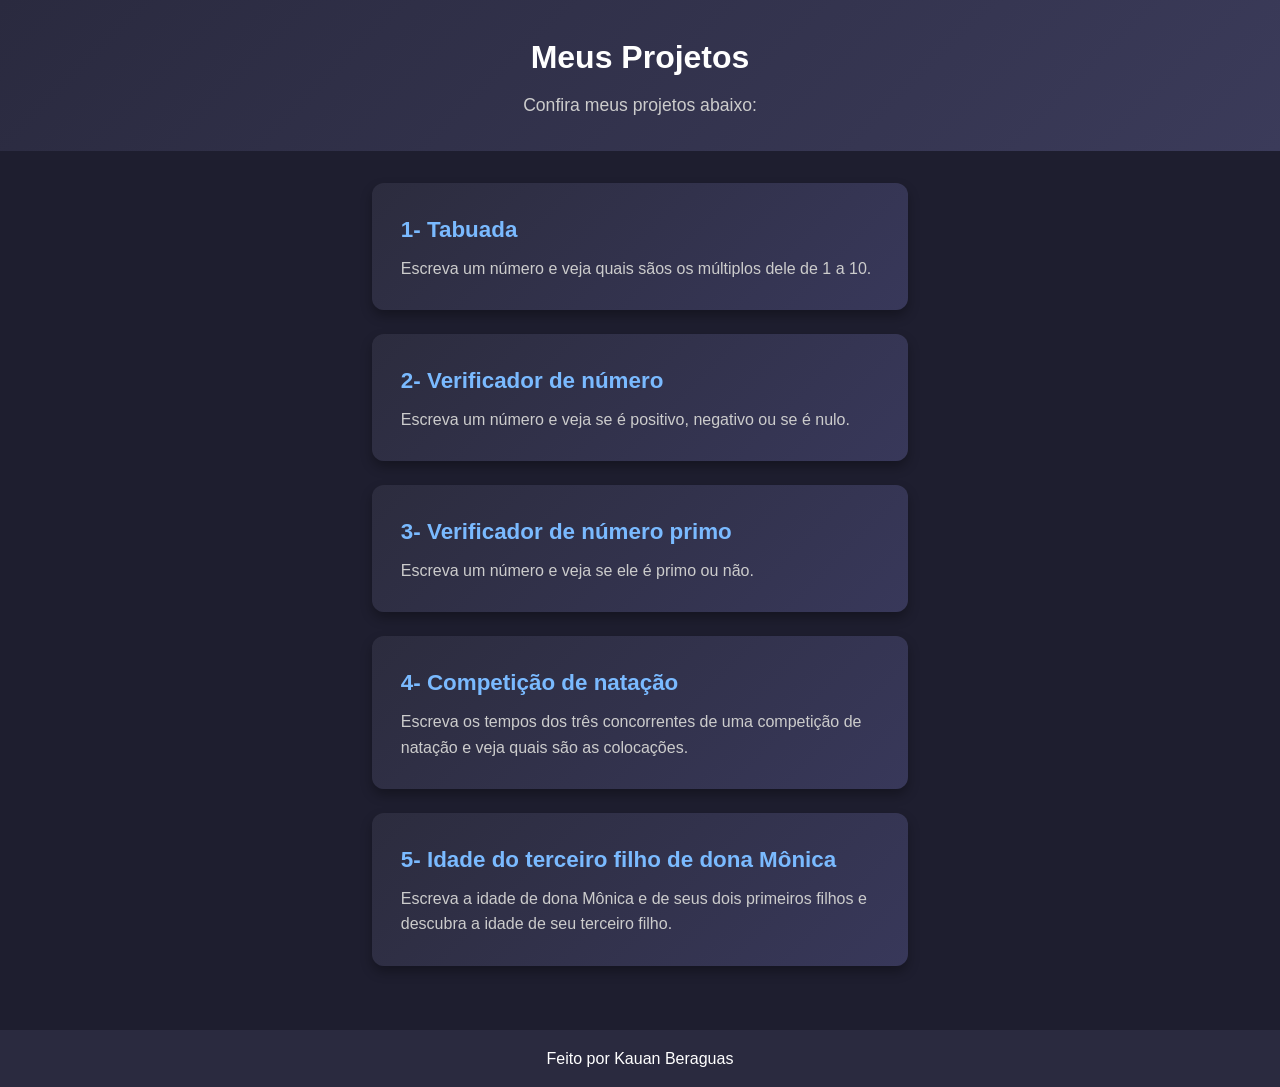
<file: index.html>
<!DOCTYPE html>
<html lang="pt-BR">
<head>
  <meta charset="UTF-8">
  <meta name="viewport" content="width=device-width, initial-scale=1.0">
  <title>Meus projetos da lista de exercícios</title>
  <link rel="stylesheet" href="style.css">
</head>
<body>
  <header>
    <h1>Meus Projetos</h1>
    <p>Confira meus projetos abaixo:</p>
  </header>

  <main>
    <div class="projects-caixa">
      <a class="project-card" href="tabuada/index.html" target="_blank">
        <h2>1- Tabuada</h2>
        <p>Escreva um número e veja quais sãos os múltiplos dele de 1 a 10.</p>
      </a>
      <a class="project-card" href="verificadorDeNumero/index.html" target="_blank">
        <h2>2- Verificador de número</h2>
        <p>Escreva um número e veja se é positivo, negativo ou se é nulo.</p>
      </a>
      <a class="project-card" href="verificadorDePrimo/index.html" target="_blank">
        <h2>3- Verificador de número primo</h2>
        <p>Escreva um número e veja se ele é primo ou não.</p>
      </a>
      <a class="project-card" href="natacao/index.html" target="_blank">
        <h2>4- Competição de natação</h2>
        <p>Escreva os tempos dos três concorrentes de uma competição de natação e veja quais são as colocações.</p>
      </a>
      <a class="project-card" href="idade/index.html" target="_blank">
        <h2>5- Idade do terceiro filho de dona Mônica</h2>
        <p>Escreva a idade de dona Mônica e de seus dois primeiros filhos e descubra a idade de seu terceiro filho.</p>
      </a>
    </div>
  </main>

  <footer>
    <p>Feito por Kauan Beraguas</p>
  </footer>
</body>
</html>
</file>
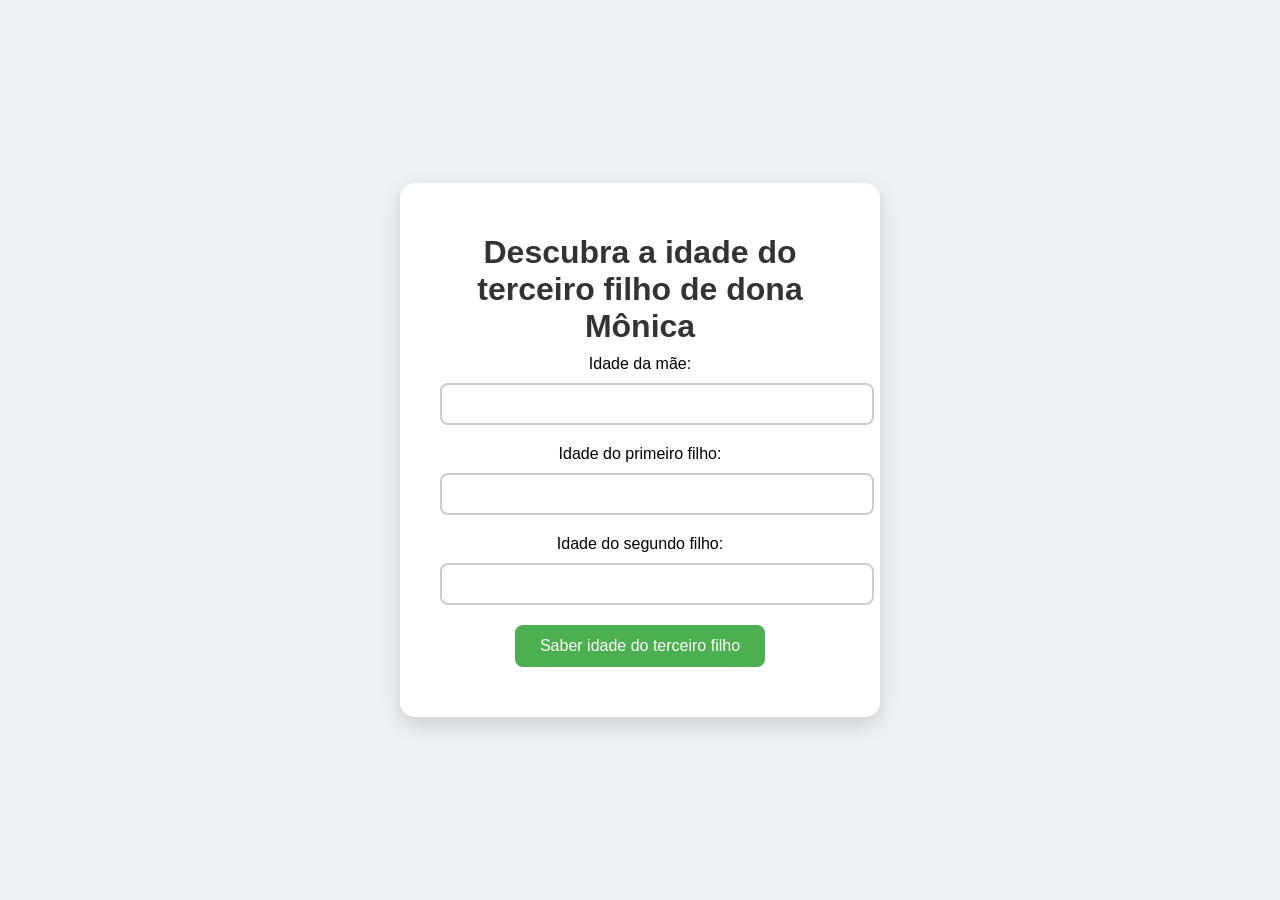
<file: idade/index.html>
<!DOCTYPE html>
<html lang="pt-BR">

<head>
    <meta charset="UTF-8">
    <meta name="viewport" content="width=device-width, initial-scale=1.0">
    <title>Dona Mônica</title>
    <link rel="stylesheet" href="style.css">
</head>

<body>
    <div class="caixa">
        <h1>Descubra a idade do terceiro filho de dona Mônica</h1>
        <label for="idadeMae">Idade da mãe:</label>
        <input type="number" id="idadeMae">
        <label for="idadeFilho1">Idade do primeiro filho:</label>
        <input type="number" id="idadeFilho1">
        <label for="idadeFilho2">Idade do segundo filho:</label>
        <input type="number" id="idadeFilho2">
        <button id="calcular">Saber idade do terceiro filho</button>
        <p id="resultado"></p>
    </div>
    <script src="script.js"></script>
</body>

</html>
</file>
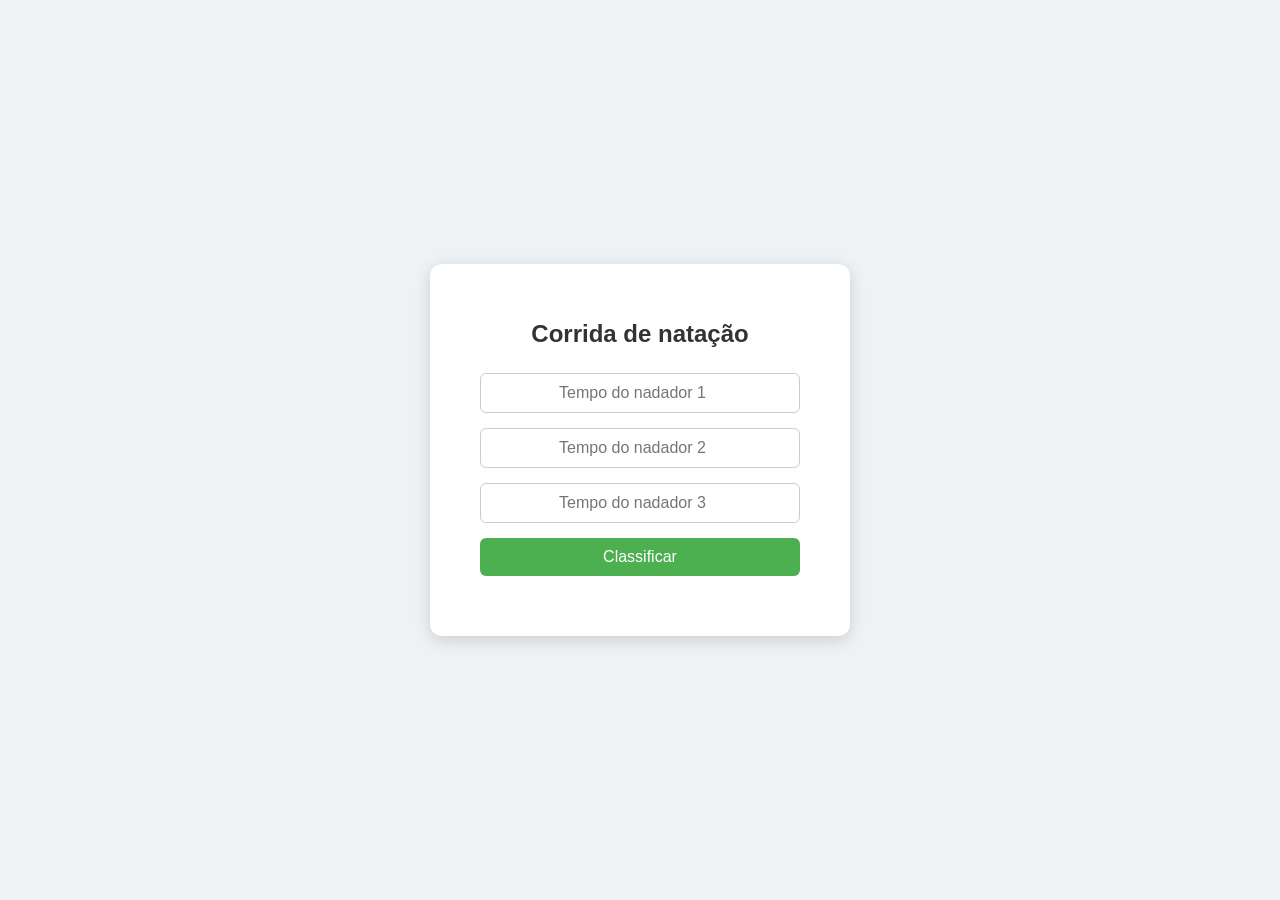
<file: natacao/index.html>
<!DOCTYPE html>
<html lang="pt-br">

<head>
    <meta charset="UTF-8">
    <title>Classificação de natação</title>
    <link rel="stylesheet" href="style.css">
</head>

<body>
    <div class="caixa">
        <h1>Corrida de natação</h1>
        <div class="formulario">
            <input type="number" id="tempo1" placeholder="Tempo do nadador 1">
            <input type="number" id="tempo2" placeholder="Tempo do nadador 2">
            <input type="number" id="tempo3" placeholder="Tempo do nadador 3">
            <button onclick="classificar()">Classificar</button>
        </div>
        <p id="resultado"></p>
    </div>
    <script src="script.js"></script>
</body>

</html>
</file>
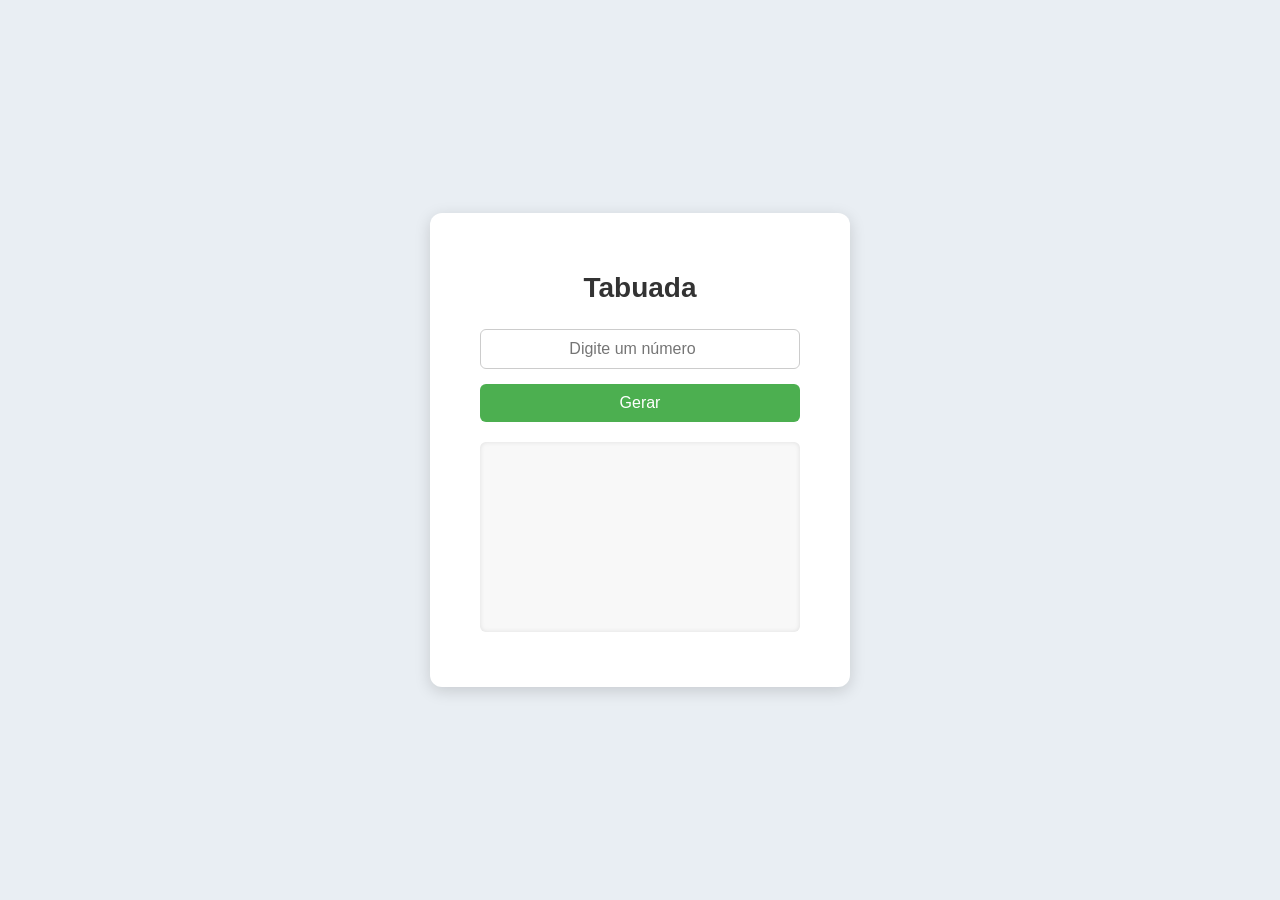
<file: tabuada/index.html>
<!DOCTYPE html>
<html lang="pt-br">

<head>
    <meta charset="UTF-8">
    <title>Tabuada Simples</title>
    <link rel="stylesheet" href="style.css">
</head>

<body>
    <div class="caixa">
        <h1>Tabuada</h1>
        <div class="formulario">
            <input type="number" id="numero" placeholder="Digite um número">
            <button onclick="mostrarTabuada()">Gerar</button>
        </div>
        <pre id="resultado"></pre>
    </div>
    <script src="script.js"></script>
</body>

</html>
</file>
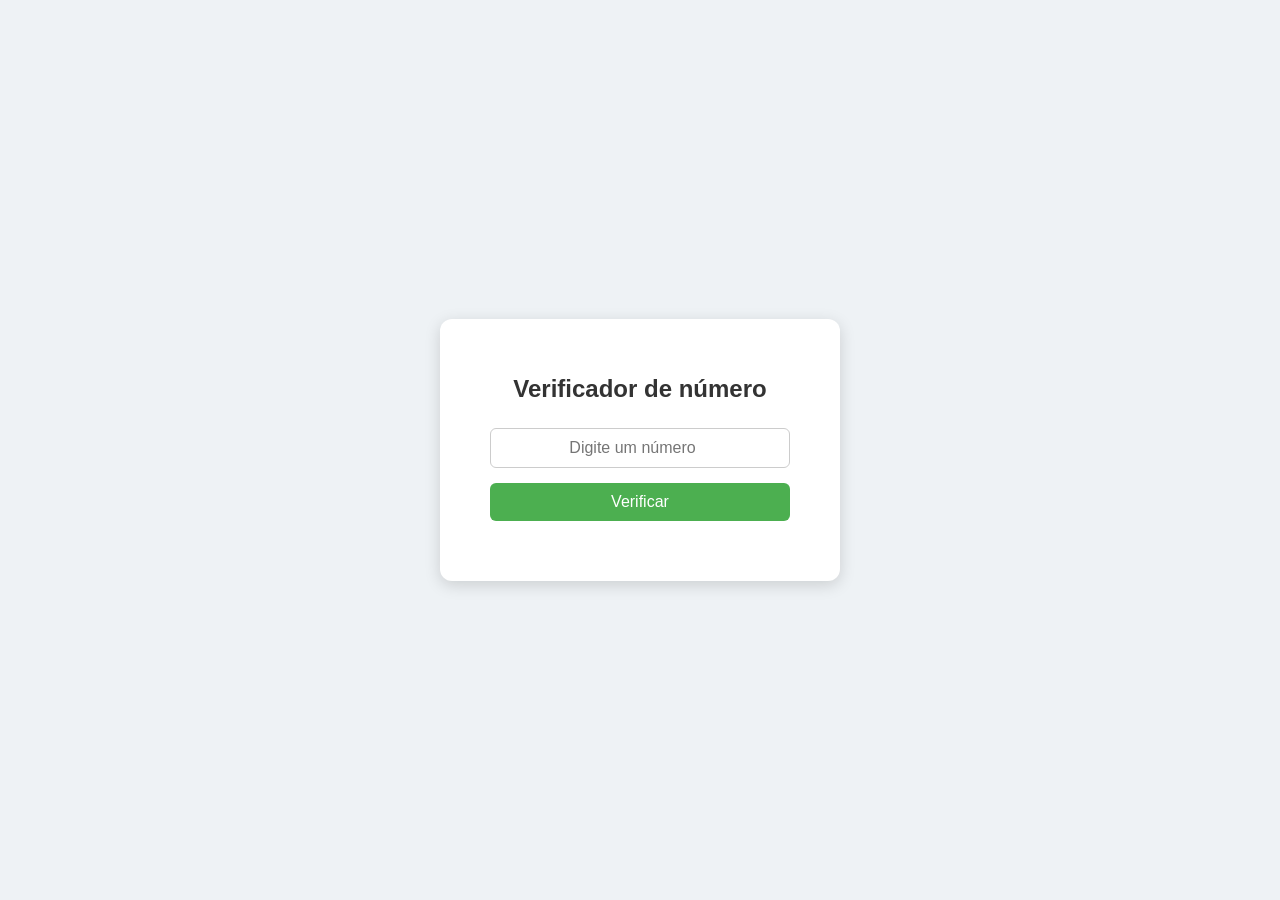
<file: verificadorDeNumero/index.html>
<!DOCTYPE html>
<html lang="pt-br">

<head>
  <meta charset="UTF-8">
  <title>Verificador de número</title>
  <link rel="stylesheet" href="style.css">
</head>

<body>
  <div class="caixa">
    <h1>Verificador de número</h1>
    <div class="formulario">
      <input type="number" id="numero" placeholder="Digite um número">
      <button onclick="verificarNumero()">Verificar</button>
    </div>
    <p id="resultado"></p>
  </div>
  <script src="script.js"></script>
</body>

</html>
</file>
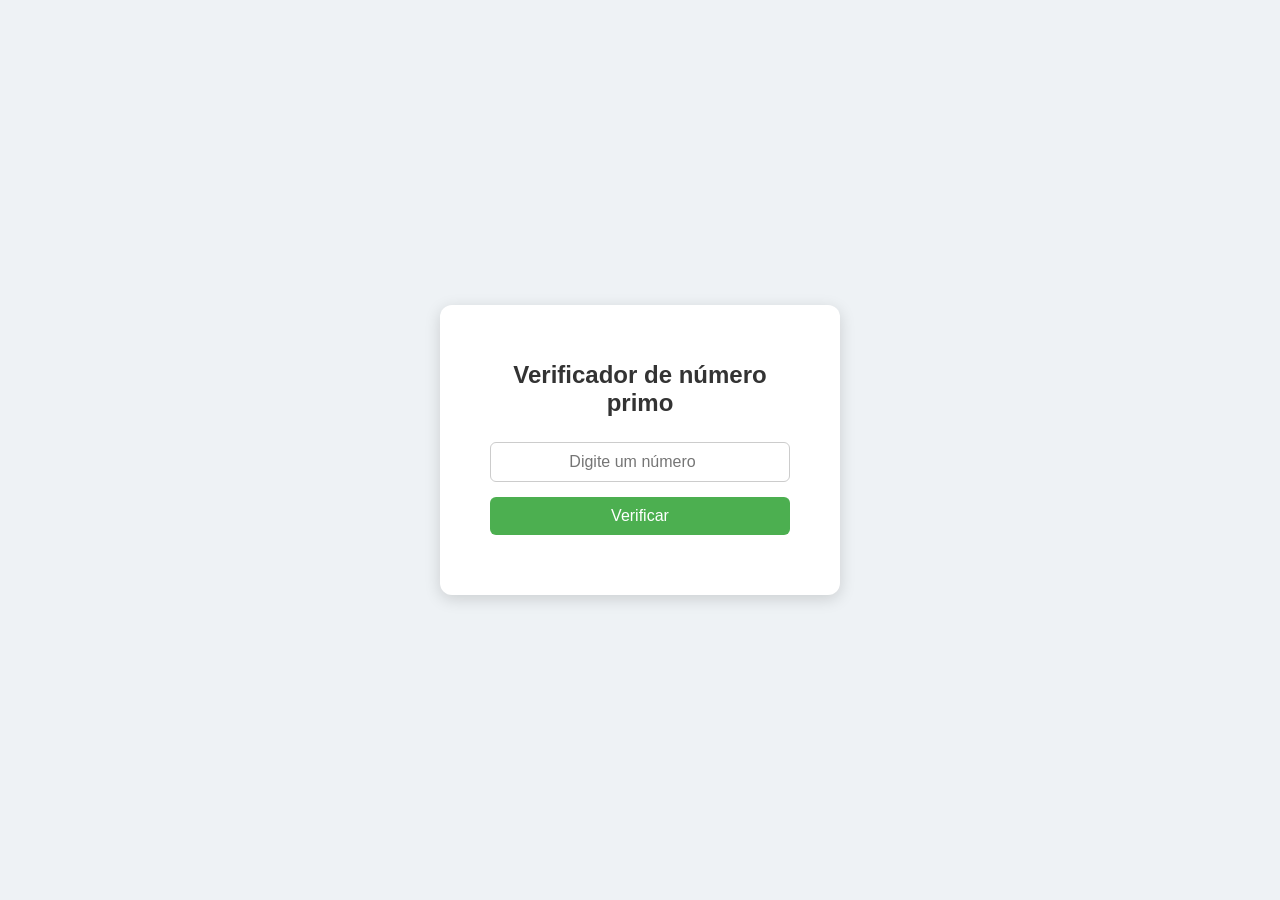
<file: verificadorDePrimo/index.html>
<!DOCTYPE html>
<html lang="pt-br">

<head>
    <meta charset="UTF-8">
    <title>Verificador de número primo</title>
    <link rel="stylesheet" href="style.css">
</head>

<body>
    <div class="caixa">
        <h1>Verificador de número primo</h1>
        <div class="formulario">
            <input type="number" id="numero" placeholder="Digite um número">
            <button onclick="verificarPrimo()">Verificar</button>
        </div>
        <p id="resultado"></p>
    </div>
    <script src="script.js"></script>
</body>

</html>
</file>
<file: style.css>
/* Reset básico */
* {
  margin: 0;
  padding: 0;
  box-sizing: border-box;
}

body {
  font-family: 'Segoe UI', Tahoma, Geneva, Verdana, sans-serif;
  background: #1e1e2f; /* fundo escuro */
  color: #eee;
  line-height: 1.6;
}

header {
  text-align: center;
  padding: 2rem 1rem;
  background: linear-gradient(135deg, #2a2a3f, #3b3b5a); /* gradiente escuro */
  color: #fff;
}

header h1 {
  margin-bottom: 0.5rem;
}

header p {
  font-size: 1.1rem;
  color: #ccc;
}

.projects-caixa {
  display: flex;
  flex-direction: column;
  gap: 1.5rem;
  padding: 2rem;
  max-width: 600px;
  margin: 0 auto;
}

.project-card {
  background: linear-gradient(135deg, #2c2c3e, #38385a); /* gradiente escuro dos cards */
  padding: 1.8rem;
  border-radius: 12px;
  text-decoration: none;
  color: #eee;
  box-shadow: 0 6px 12px rgba(0,0,0,0.3);
  transition: transform 0.2s, box-shadow 0.2s;
}

.project-card:hover {
  transform: translateY(-5px);
  box-shadow: 0 12px 18px rgba(0,0,0,0.6);
}

.project-card h2 {
  margin-bottom: 0.5rem;
  color: #7abaff; /* azul suave para destaque */
  font-size: 1.4rem;
}

.project-card p {
  font-size: 1rem;
  color: #ccc; /* texto secundário suave */
}

footer {
  text-align: center;
  padding: 1rem;
  background: #2a2a3f;
  color: #fff;
  margin-top: 2rem;
}
</file>
<file: idade/style.css>
body {
    font-family: 'Segoe UI', Tahoma, Geneva, Verdana, sans-serif;
    background:  #eef2f5;
    display: flex;
    justify-content: center;
    align-items: center;
    height: 100vh;
    margin: 0;
}

.caixa {
    background-color: #fff;
    padding: 30px 40px;
    border-radius: 15px;
    box-shadow: 0 8px 20px rgba(0, 0, 0, 0.15);
    max-width: 400px;
    width: 90%;
    text-align: center;
}

h1 {
    color: #333;
    margin-bottom: 10px;
}

p {
    color: #333;
    margin-bottom: 20px;
    line-height: 1.4;
}

input {
    display: block;
    margin: 10px auto 20px auto;
    padding: 10px 15px;
    width: 100%;
    border: 2px solid #ccc;
    border-radius: 8px;
    font-size: 16px;
    transition: border-color 0.3s;
}

button {
    padding: 12px 25px;
    cursor: pointer;
    background-color: #4CAF50;
    color: white;
    border: none;
    border-radius: 8px;
    font-size: 16px;
    transition: background-color 0.3s, transform 0.2s;
}

button:hover {
    background-color: #45a049;
    transform: translateY(-2px);
}

#resultado {
    margin-top: 20px;
    font-weight: bold;
    font-size: 18px;
}
</file>
<file: natacao/style.css>
body {
    font-family: Arial, sans-serif;
    background-color: #eef2f5;
    display: flex;
    justify-content: center;
    align-items: center;
    height: 100vh;
    margin: 0;
}

.caixa {
    background-color: #fff;
    padding: 40px 50px;
    border-radius: 12px;
    box-shadow: 0 4px 16px rgba(0, 0, 0, 0.15);
    text-align: center;
    width: 320px;
}

h1 {
    margin-bottom: 25px;
    font-size: 24px;
    color: #333;
}

.formulario {
    display: flex;
    flex-direction: column;
    gap: 15px;
    margin-bottom: 20px;
}

input {
    padding: 10px;
    font-size: 16px;
    border: 1px solid #ccc;
    border-radius: 6px;
    text-align: center;
}

button {
    padding: 10px;
    font-size: 16px;
    background-color: #4CAF50;
    color: white;
    border: none;
    border-radius: 6px;
    cursor: pointer;
    transition: background-color 0.2s;
}

button:hover {
    background-color: #45a049;
}

#resultado {
    font-weight: bold;
    font-size: 18px;
    color: #333;
    margin-top: 10px;
}
</file>
<file: tabuada/style.css>
body {
    font-family: Arial, sans-serif;
    background-color: #e9eef3;
    display: flex;
    justify-content: center;
    align-items: center;
    height: 100vh;
    margin: 0;
}

.caixa {
    background-color: #ffffff;
    padding: 40px 50px;
    border-radius: 12px;
    box-shadow: 0 4px 16px rgba(0, 0, 0, 0.15);
    text-align: center;
    width: 320px;
}

h1 {
    margin-bottom: 25px;
    font-size: 28px;
    color: #333;
}

.formulario {
    display: flex;
    flex-direction: column;
    gap: 15px;
    margin-bottom: 20px;
}

input {
    padding: 10px;
    font-size: 16px;
    border: 1px solid #ccc;
    border-radius: 6px;
    text-align: center;
}

button {
    padding: 10px;
    font-size: 16px;
    background-color: #4CAF50;
    color: white;
    border: none;
    border-radius: 6px;
    cursor: pointer;
    transition: background-color 0.2s;
}

button:hover {
    background-color: #45a049;
}

#resultado {
    background-color: #f8f8f8;
    border-radius: 6px;
    padding: 15px;
    font-family: monospace;
    font-size: 15px;
    white-space: pre;
    min-height: 160px;
    box-shadow: inset 0 0 5px rgba(0, 0, 0, 0.1);
}
</file>
<file: verificadorDeNumero/style.css>
body {
  font-family: Arial, sans-serif;
  background-color: #eef2f5;
  display: flex;
  justify-content: center;
  align-items: center;
  height: 100vh;
  margin: 0;
}

.caixa {
  background-color: #fff;
  padding: 40px 50px;
  border-radius: 12px;
  box-shadow: 0 4px 16px rgba(0, 0, 0, 0.15);
  text-align: center;
  width: 300px;
}

h1 {
  margin-bottom: 25px;
  font-size: 24px;
  color: #333;
}

.formulario {
  display: flex;
  flex-direction: column;
  gap: 15px;
  margin-bottom: 20px;
}

input {
  padding: 10px;
  font-size: 16px;
  border: 1px solid #ccc;
  border-radius: 6px;
  text-align: center;
}

button {
  padding: 10px;
  font-size: 16px;
  background-color: #4CAF50;
  color: white;
  border: none;
  border-radius: 6px;
  cursor: pointer;
  transition: background-color 0.2s;
}

button:hover {
  background-color: #45a049;
}

#resultado {
  font-weight: bold;
  font-size: 18px;
  color: #333;
  margin-top: 10px;
}
</file>
<file: verificadorDePrimo/style.css>
body {
    font-family: Arial, sans-serif;
    background-color: #eef2f5;
    display: flex;
    justify-content: center;
    align-items: center;
    height: 100vh;
    margin: 0;
}

.caixa {
    background-color: #fff;
    padding: 40px 50px;
    border-radius: 12px;
    box-shadow: 0 4px 16px rgba(0, 0, 0, 0.15);
    text-align: center;
    width: 300px;
}

h1 {
    margin-bottom: 25px;
    font-size: 24px;
    color: #333;
}

.formulario {
    display: flex;
    flex-direction: column;
    gap: 15px;
    margin-bottom: 20px;
}

input {
    padding: 10px;
    font-size: 16px;
    border: 1px solid #ccc;
    border-radius: 6px;
    text-align: center;
}

button {
    padding: 10px;
    font-size: 16px;
    background-color: #4CAF50;
    color: white;
    border: none;
    border-radius: 6px;
    cursor: pointer;
    transition: 0.2s;
}

button:hover {
    background-color: #45a049;
}

#resultado {
    font-weight: bold;
    font-size: 18px;
    color: #333;
    margin-top: 10px;
}
</file>
